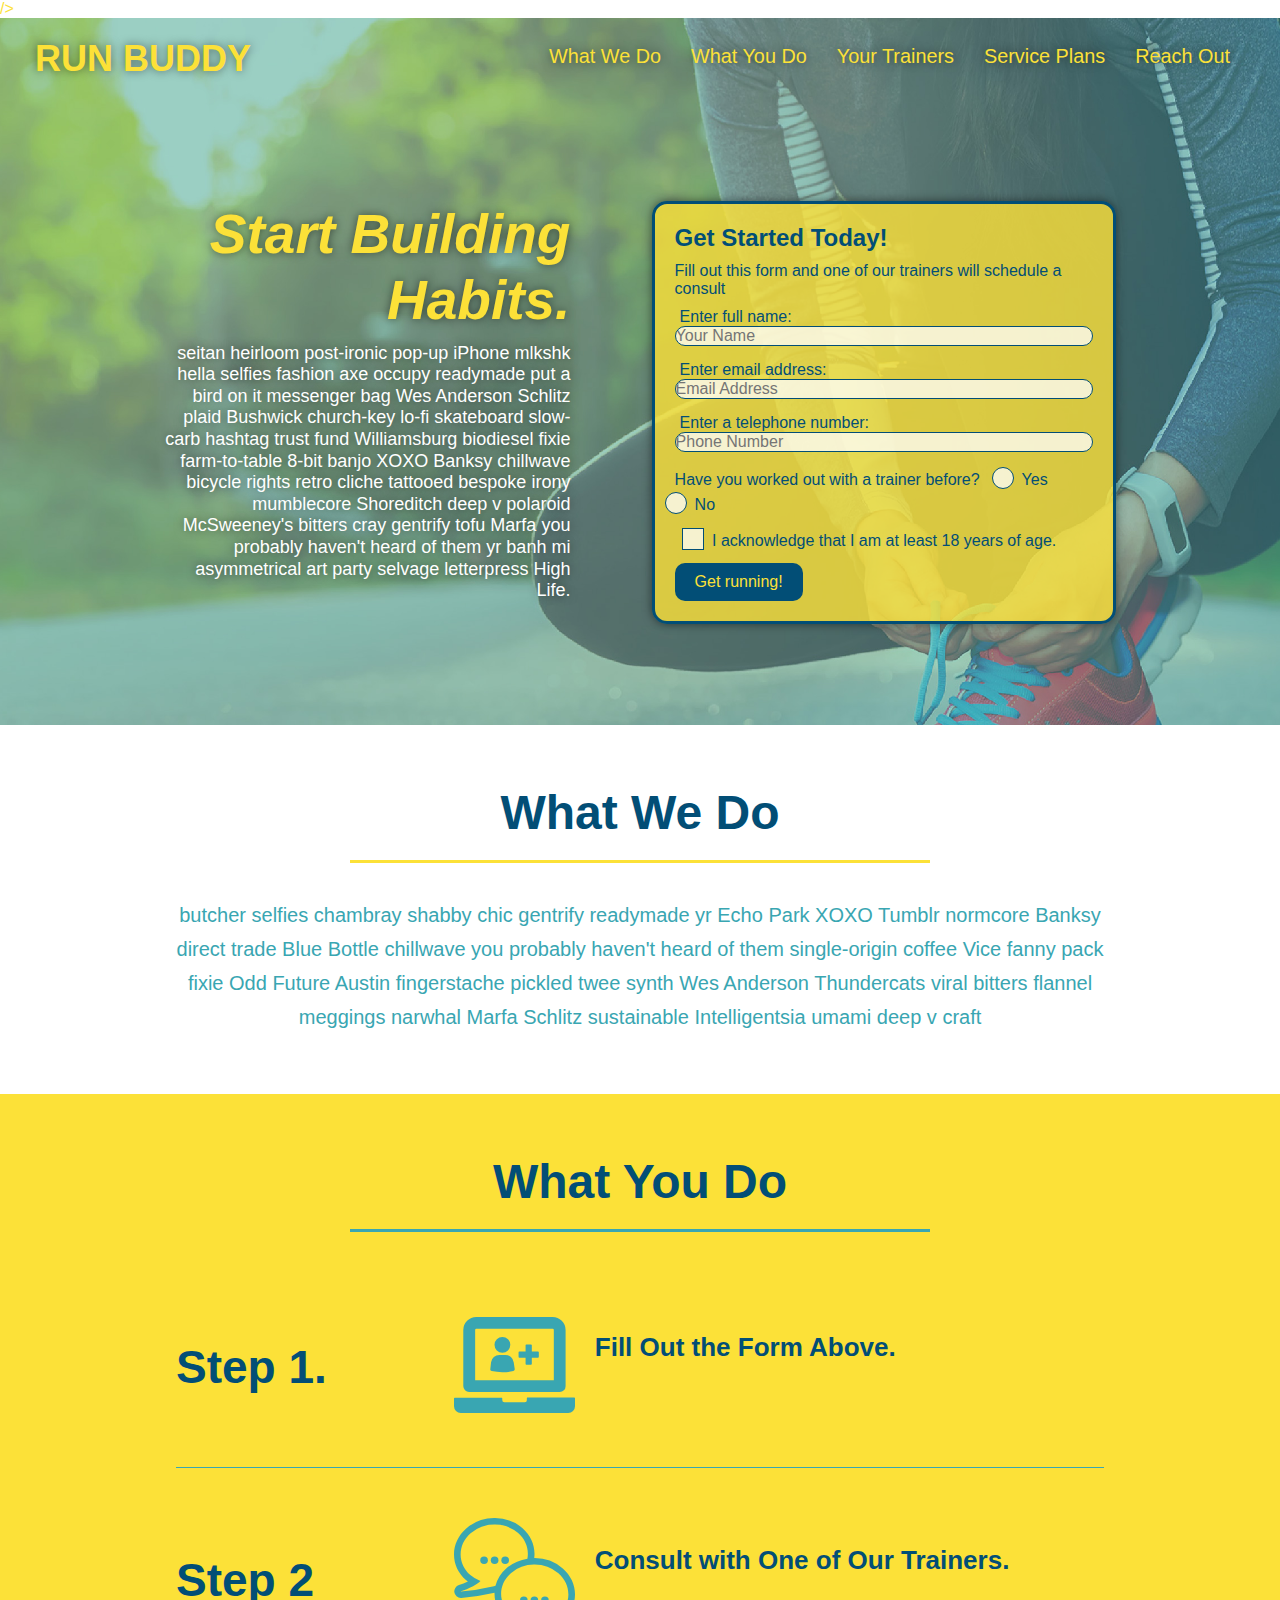
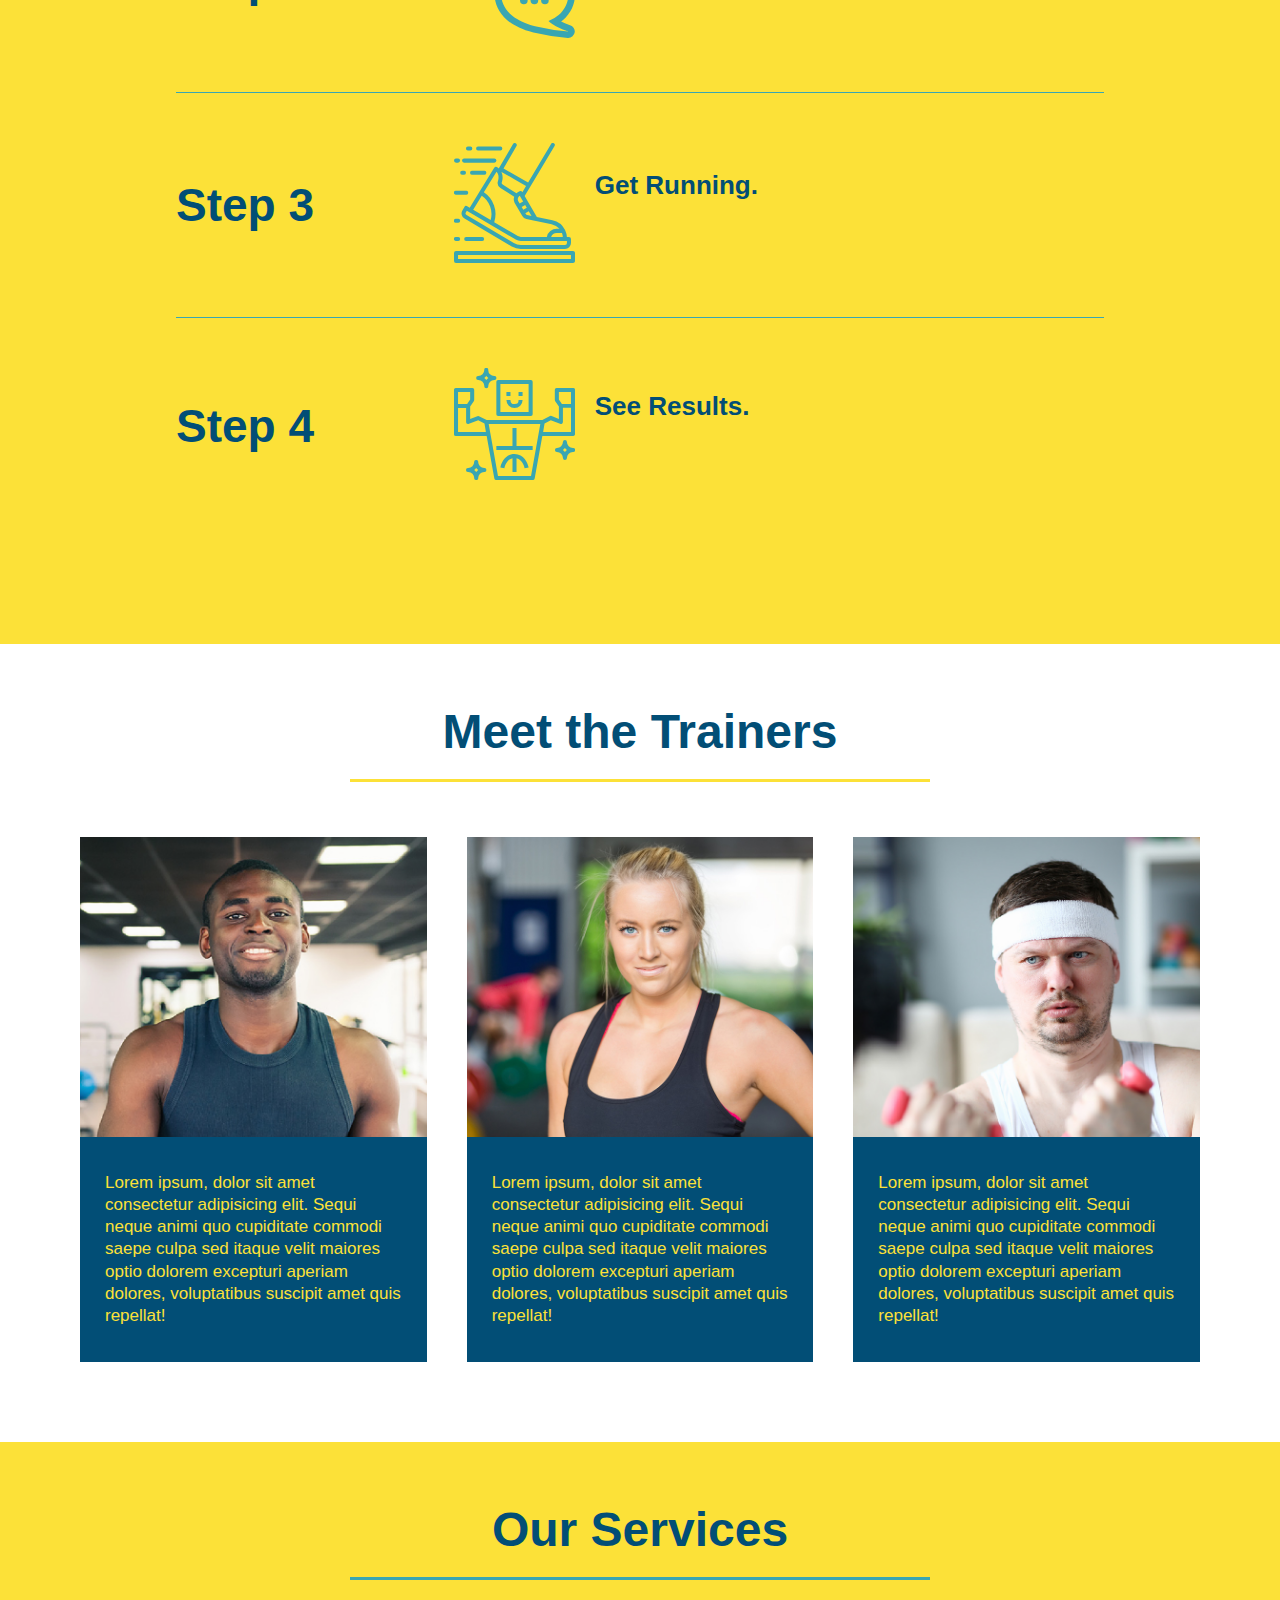
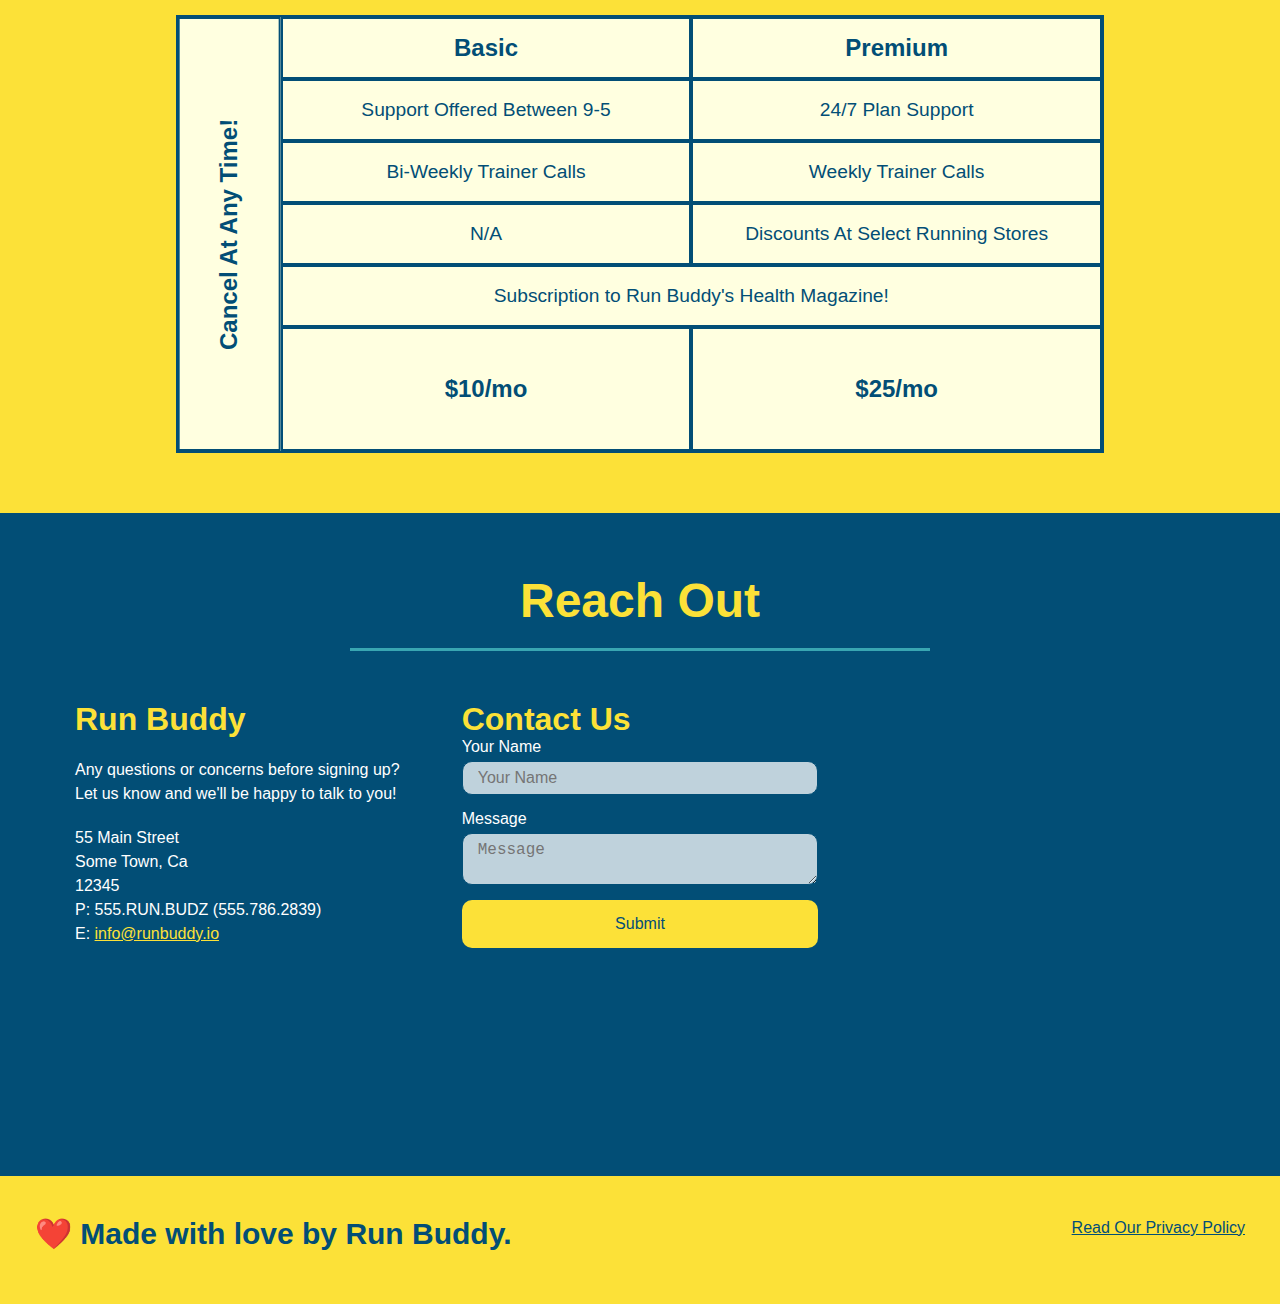
<file: index.html>
<!DOCTYPE html>
<html lang="en">
    <head>
        <meta charset="UTF-8" name="viewport" content="width=device-width, initial-scale=1.0" />/>
        <title>Run Buddy</title>

        <link rel="stylesheet" href="./assets/css/style.css" />
    </head>
    <body>
        <!-- navigation-->
        <header>
            <h1>
                <a href="/">RUN BUDDY</a>
            </h1>
            <nav>
                <!--Unordered list element-->
                <ul>
                    <!--List item element-->
                    <li>
                        <!--Anchor element-->
                        <a href="#what-we-do">What We Do</a>
                    </li>
                    <li>
                        <a href="#what-you-do">What You Do</a>
                    </li>
                    <li>
                        <a href="#your-trainers">Your Trainers</a>
                    </li>
                    <li>
                        <a href="#service-plans">Service Plans</a>
                    </li>
                    <li>
                        <a href="#reach-out">Reach Out</a>
                    </li>
                </ul>
            </nav>
        </header>
        
        <!--hero/jumbotron-->
        <section class="hero">

            <div class="hero-cta">
                <h2>Start Building Habits.</h2>
                <p>
                    seitan heirloom post-ironic pop-up iPhone mlkshk hella selfies fashion axe occupy readymade put a bird on it
    messenger bag Wes Anderson Schlitz plaid Bushwick church-key lo-fi skateboard slow-carb hashtag trust fund
    Williamsburg biodiesel fixie farm-to-table 8-bit banjo XOXO Banksy chillwave bicycle rights retro cliche
    tattooed bespoke irony mumblecore Shoreditch deep v polaroid McSweeney's bitters cray gentrify tofu Marfa you
    probably haven't heard of them yr banh mi asymmetrical art party selvage letterpress High Life.
                </p>
            </div>

            <div class="hero-form">
                <h3>Get Started Today!</h3>
                <p>Fill out this form and one of our trainers will schedule a consult</p>
                <!--add for element-->
                <form>
                    <label for="name">Enter full name:</label>
                    <input class="form-input" type="text" placeholder="Your Name" name="name" id="name" />
                    <label for="email">Enter email address:</label>
                    <input class="form-input" type="email" placeholder="Email Address" name="email" id="email" />
                    <label for="phone">Enter a telephone number:</label>
                    <input class="form-input" type="tel" placeholder="Phone Number" name="phone" id="phone" />
                    <p>
                        Have you worked out with a trainer before?
                        <span class="radio-wrapper">
                            <input type="radio" name="trainer-confirm" id="trainer-yes" />
                            <label for="trainer-yes">Yes</label>
                        </span>
                        <span class="radio-wrapper">
                            <input type="radio" name="trainer-confirm" id="trainer-no" />
                            <label for="trainer-no">No</label>
                        </span>
                    </p>
                    <p>
                        <span class="checkbox-wrapper">
                            <input type="checkbox" name="18-years-old-checkbox" id="checkbox"> 
                            <label for="checkbox">I acknowledge that I am at least 18 years of age.</label>
                        </span>
                    </p>
                    <button type="submit">
                        Get running!
                    </button>
                </form>
            </div>
        </section>
        <!--hero/jumbotron-->
        
        <!--"what we do" section-->
        <section id="what-we-do" class="intro">
            <div class="flex-row">
                <h2 class="section-title primary-border">What We Do</h2>
            </div>

            <div class="flex-row">
                <p>
                    butcher selfies chambray shabby chic gentrify readymade yr Echo Park XOXO Tumblr normcore Banksy direct trade Blue Bottle chillwave you probably haven't heard of them single-origin coffee Vice fanny pack fixie Odd Future Austin fingerstache pickled twee synth Wes Anderson Thundercats viral bitters flannel meggings narwhal Marfa Schlitz sustainable Intelligentsia umami deep v craft
                </p>
            </div> 
        </section>

        <!--"what you do" section-->
        <section id="what-you-do" class="steps">
            <div class="flex-row">
                <h2 class="section-title secondary-border">What You Do</h2>
            </div>

            <div class="step">
                <h3>Step 1.</h3>
                <div class="step-info">
                    <div class="step-img">
                        <img src="./assets/images/step-1.svg" alt="" />
                    </div>

                    <div class="step-text">
                        <h4>Fill Out the Form Above.</h4>
                        <p>You're already here, so why not?</p>
                    </div>
                </div>
            </div>

            <div class="step">
                <h3>Step 2</h3>
                <div class="step-info">
                    <div class="step-img">
                        <img src="./assets/images/step-2.svg" alt="" />
                    </div>

                    <div class="step-text">
                        <h4>Consult with One of Our Trainers.</h4>
                        <p>Are you here to build muscle, lose weight, or just feel good?</p>
                    </div>
                </div>
            </div>

            <div class="step">
                <h3>Step 3</h3>
                <div class="step-info">
                    <div class="step-img">
                        <img src="./assets/images/step-3.svg" alt="" />
                    </div>

                    <div class="step-text">
                        <h4>Get Running.</h4>
                        <p>Hit the ground running (literally) once your trainer lays out your plan.</p>
                    </div>
                </div>
            </div>

            <div class="step">
                <h3>Step 4</h3>
                <div class="step-info">
                    <div class="step-img">
                        <img src="./assets/images/step-4.svg" alt="" />
                    </div>

                    <div class="step-text">
                        <h4>See Results.</h4>
                        <p>Bi-weekly checkins with your trainer will keep you focused</p>
                    </div>
                </div>
            </div>
        </section>

        <!--"meet the trainers" section-->
        <section id="your-trainers">
            <div class="flex-row">
                <h2 class="section-title primary-border">Meet the Trainers</h2>
            </div>

            <div class="trainers">
                <!--first trainer Arron-->
                <article class="trainer">
                    <div class="trainer-img trainer-1">
                        <div>
                            <h3>Aaron Stephens</h3>
                            <h4>Speed / Strength</h4>
                        </div>
                    </div>                    
                    <div class="trainer-bio">
                        <h3>Aaron Stephens</h3>
                            <h4>Speed / Strength</h4>
                        <p>
                            Lorem ipsum, dolor sit amet consectetur adipisicing elit. Sequi neque animi quo cupiditate commodi saepe culpa sed
      itaque velit maiores optio dolorem excepturi aperiam dolores, voluptatibus suscipit amet quis repellat!
                        </p>
                    </div>
                </article>

                <!--second trainer Joanna-->
                <article class="trainer">
                    <div class="trainer-img trainer-2">
                        <div>
                            <h3>Joanna Gill</h3>
                            <h4>Endurance</h4>
                        </div>
                    </div>    
                    <div class="trainer-bio">
                        <h3>Joanna Gill</h3>
                            <h4>Endurance</h4>    
                        <p>
                            Lorem ipsum, dolor sit amet consectetur adipisicing elit. Sequi neque animi quo cupiditate commodi saepe culpa sed
      itaque velit maiores optio dolorem excepturi aperiam dolores, voluptatibus suscipit amet quis repellat! 
                        </p>
                    </div>
                </article>

                <!--third trainer Harry-->
                <article class="trainer">
                    <div class="trainer-img trainer-3">
                        <div>
                            <h3>Harry "the Headband" Smith</h3>
                            <h4>Strength</h4>
                        </div>
                    </div>                            
                    <div class="trainer-bio">
                        <h3>Harry "the Headband" Smith</h3>
                            <h4>Strength</h4>    
                        <p>
                            Lorem ipsum, dolor sit amet consectetur adipisicing elit. Sequi neque animi quo cupiditate commodi saepe culpa sed
      itaque velit maiores optio dolorem excepturi aperiam dolores, voluptatibus suscipit amet quis repellat!
                        </p>
                    </div>
                </article>
            </div>
        </section>

        <!--"reach out" section-->
        <section id="service-plans" class="services">
            <h2 class="section-title secondary-border">
                Our Services
            </h2>
            
            <div class="service-grid-wrapper">
                <div class="service-grid-container">
                    <!--Headers-->
                    <div class="service-grid-item grid-head basic">
                        Basic
                    </div>
                    <div class="service-grid-item grid-head premium">
                        Premium
                    </div>

                    <!--Body-->
                    <div class="service-grid-item grid basic">
                        Support Offered Between 9-5
                    </div>

                    <div class="service-grid-item premium">
                        24/7 Plan Support
                    </div>

                    <div class="service-grid-item basic">
                        Bi-Weekly Trainer Calls
                    </div>

                    <div class="service-grid-item premium">
                        Weekly Trainer Calls
                    </div>

                    <div class="service-grid-item basic">
                        N/A
                    </div>

                    <div class="service-grid-item premium">
                        Discounts At Select Running Stores
                    </div>

                    <div class="service-grid-item both">
                        Subscription to Run Buddy's Health Magazine!
                    </div>

                    <div class="service-grid-item grid-price basic">
                        $10/mo
                    </div>

                    <div class="service-grid-item grid-price premium">
                        $25/mo
                    </div>

                    <div class="service-grid-item cancel">
                        Cancel At Any Time!
                    </div>
                </div>
            </div>
        </section>

        <section id="reach-out" class="contact">
            <div class="flex-row">
                <h2 class="section-title secondary-border">Reach Out</h2>
            </div>

            <div class="contact-info">
                <div>
                    <h3>Run Buddy</h3>
                    <p>
                        Any questions or concerns before signing up?
                        <br />
                        Let us know and we'll be happy to talk to you!
                    </p>

                    <address>
                        55 Main Street <br />
                        Some Town, Ca <br/>
                        12345<br />
                        P: 555.RUN.BUDZ (555.786.2839)<br/>
                        E: <a href="mailto:info@runbuddy.io">info@runbuddy.io</a>
                    </address>
                </div>
            

                <div class="contact-form">
                    <h3>Contact Us</h3>
                    <form>
                        <label for="contact-name">Your Name</label>
                        <input type="text" id="contact-name"  placeholder="Your Name" />

                        <label for="contact-message">Message</label>
                        <textarea id="contact-message" placeholder="Message"></textarea>

                        <button type="submit">Submit</button>
                    </form>
                </div>

                
                <iframe 
                    src="https://www.google.com/maps/embed?pb=!1m18!1m12!1m3!1d3262.1844547437304!2d-90.01804824941813!3d35.15202028022445!2m3!1f0!2f0!3f0!3m2!1i1024!2i768!4f13.1!3m3!1m2!1s0x87d57e3c2b2545b7%3A0x32d2aae9181163f8!2s1350%20Concourse%20Ave%2C%20Memphis%2C%20TN%2038104!5e0!3m2!1sen!2sus!4v1601854182812!5m2!1sen!2sus"
                    frameborder="0" style="border:0" allowfullscreen>
                </iframe>
                
            </div>    
        </section>

        <!--footer-->
        <footer>
            <h2>❤️ Made with love by Run Buddy.</h2>
            
            <div>
                <a href="#">Read Our Privacy Policy</a><br />
                &copy; 2019 Run Buddy, Inc.
            </div>
        </footer>
    </body>
</html>
</file>
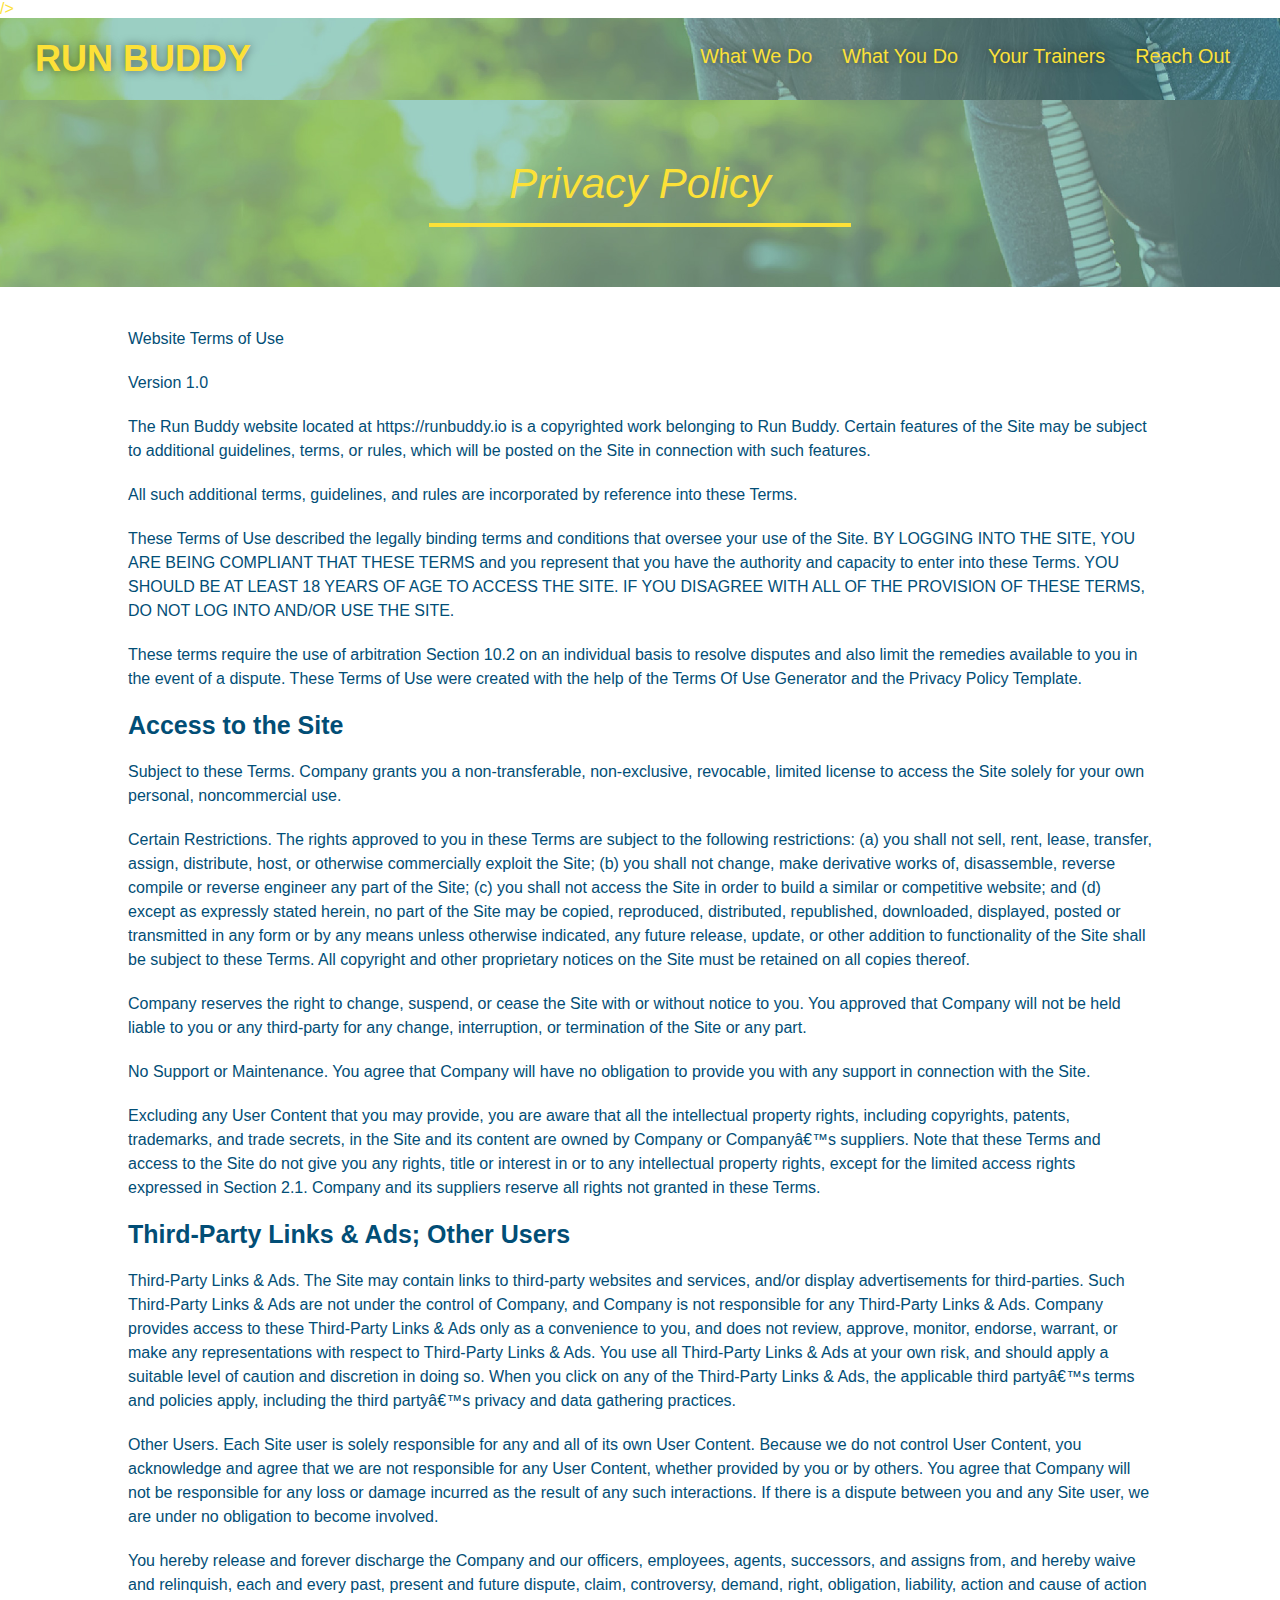
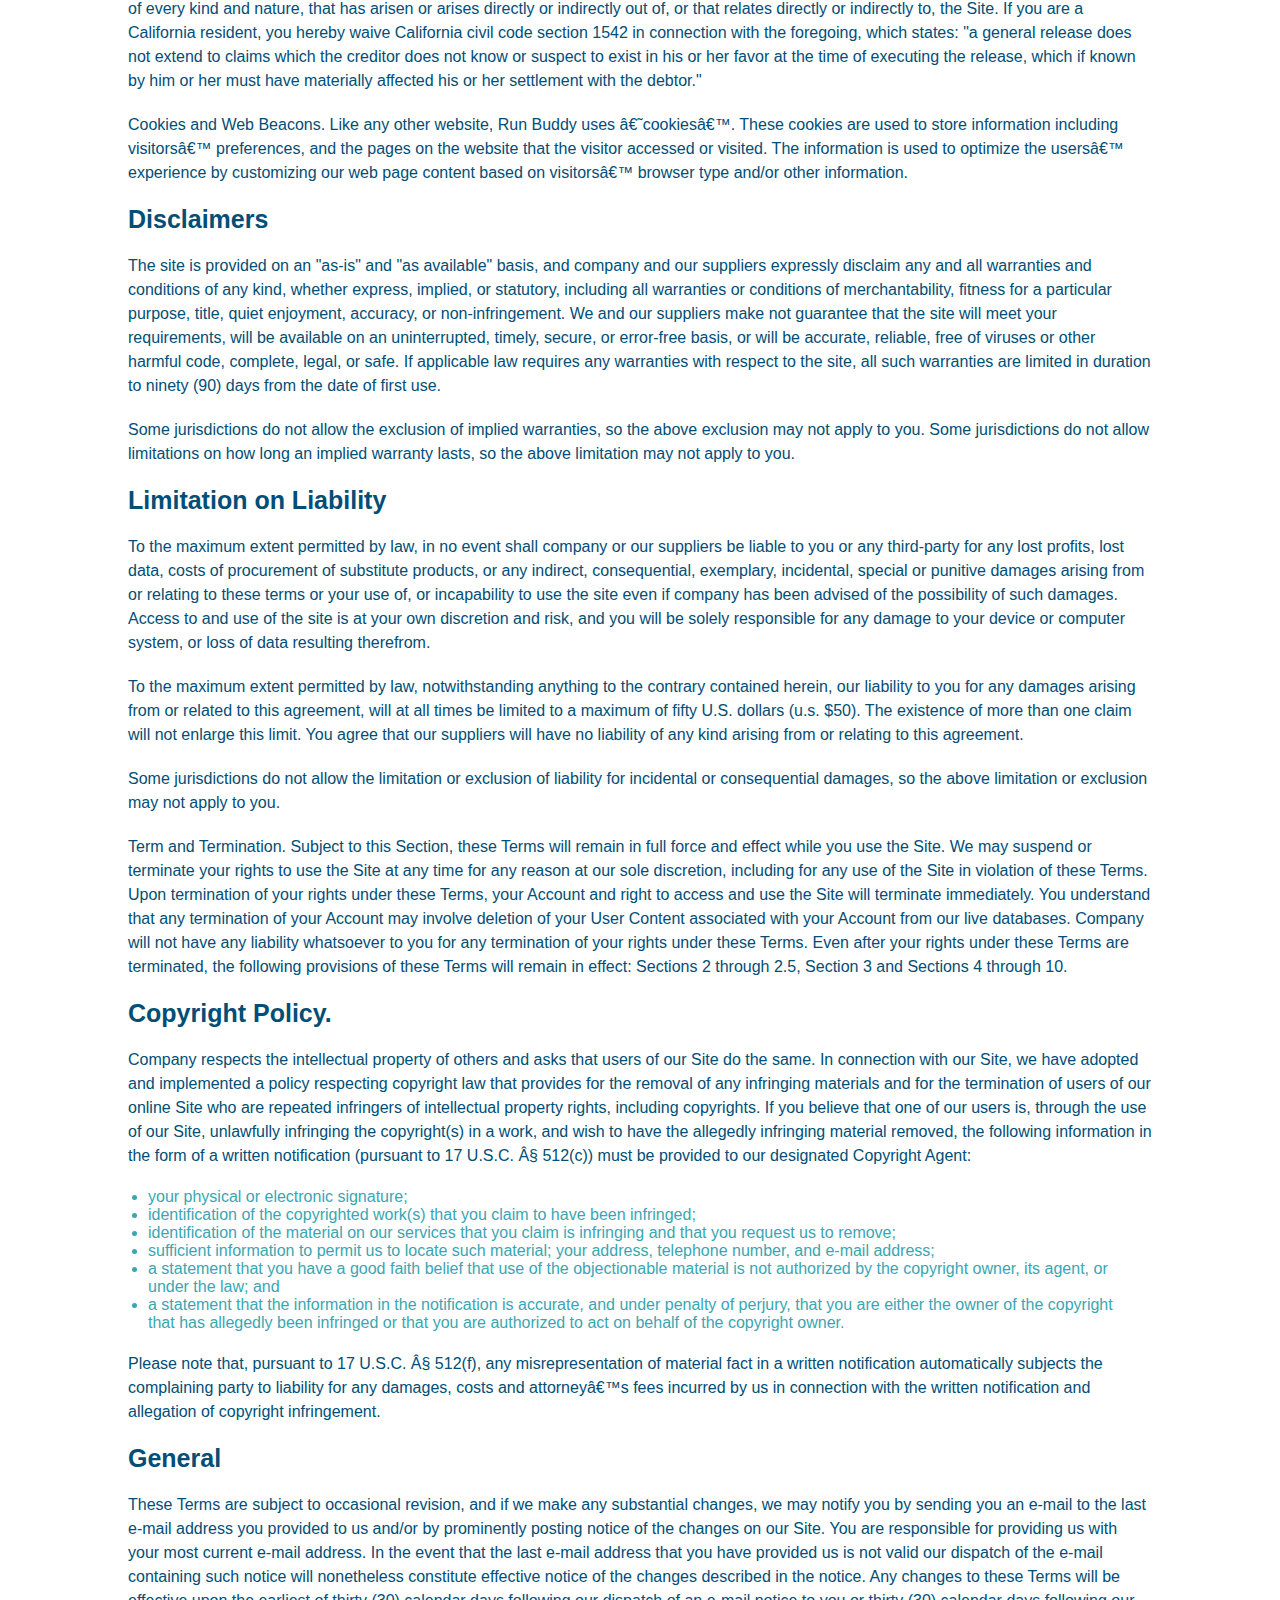
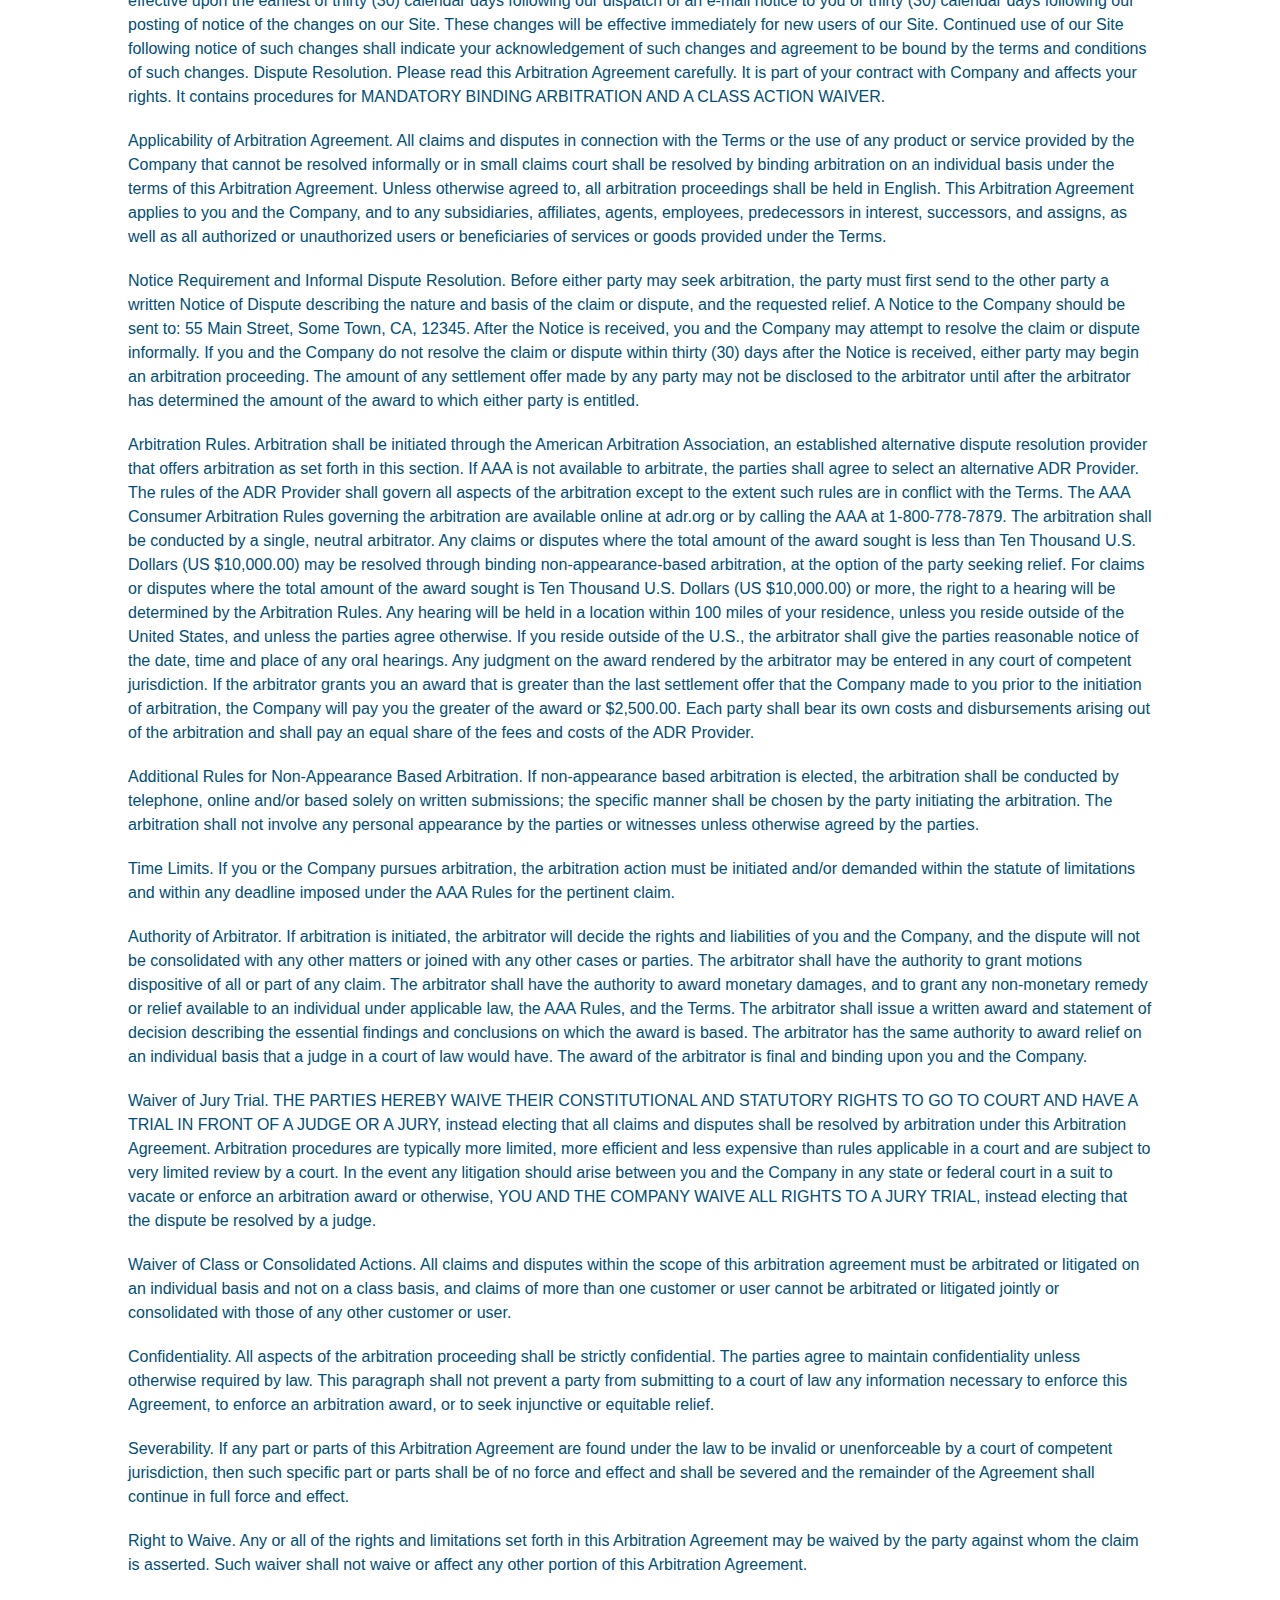
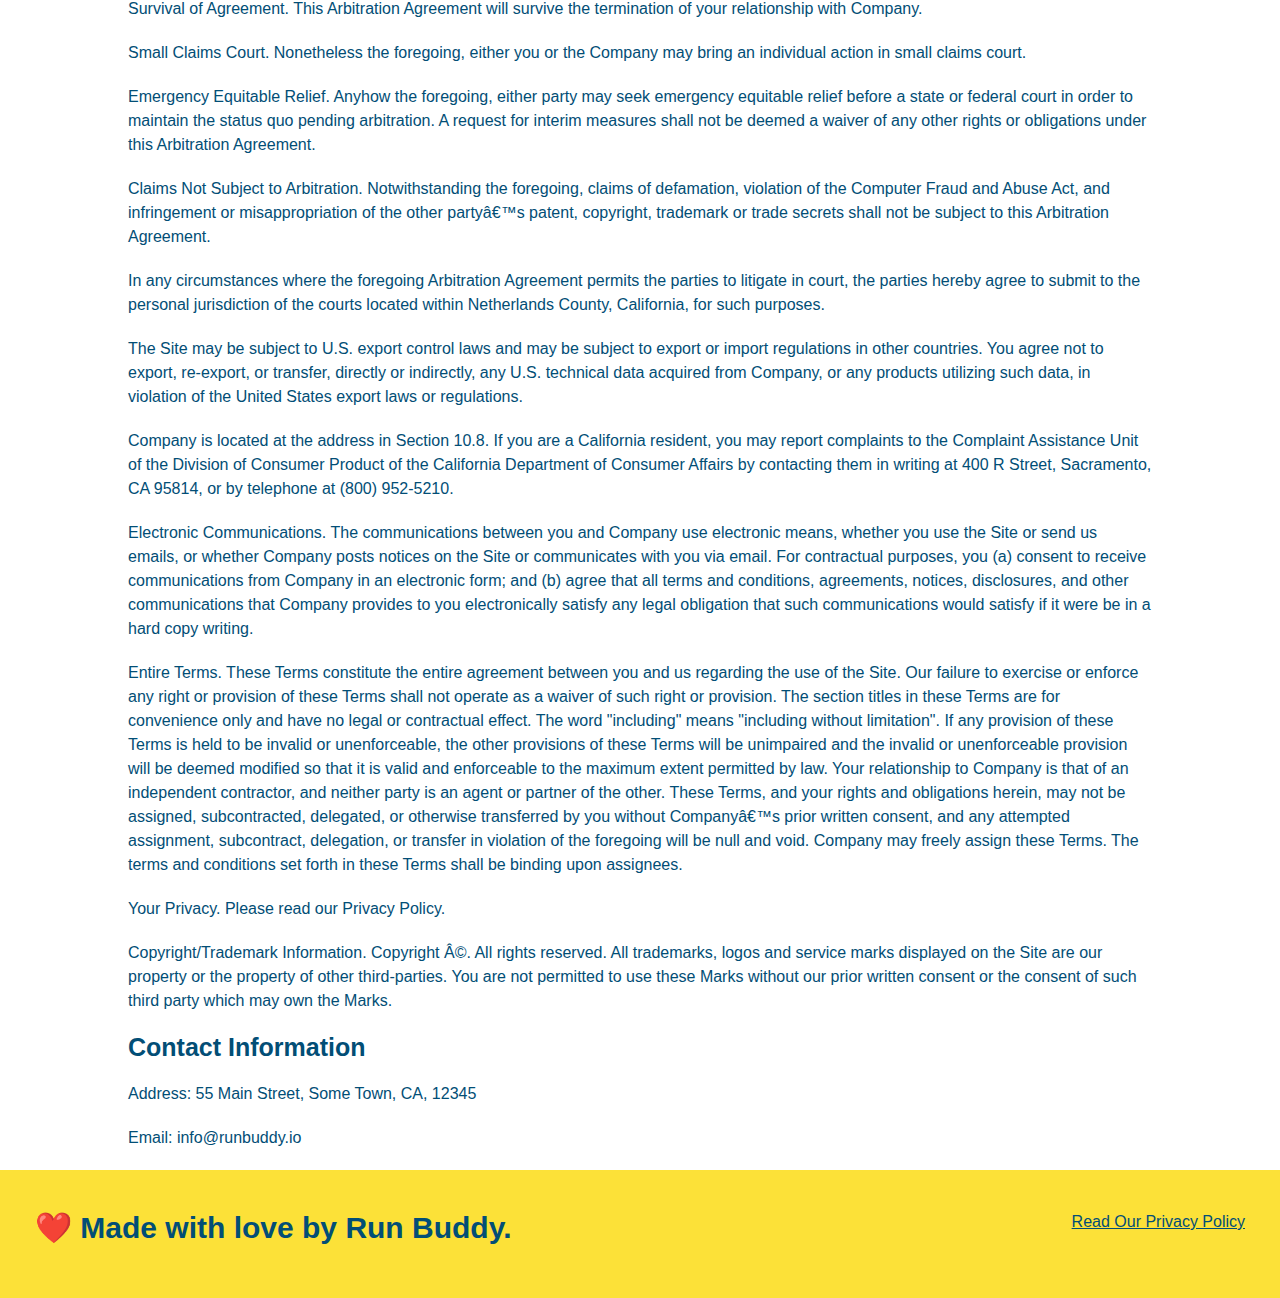
<file: privacy-policy.html>
<!DOCTYPE html>
<html lang="en">
  <head>
    <meta charset="UTF-8" name="viewport" content="width=device-width, initial-scale=1.0" />/>
    <title>Privacy Policy - Run Buddy</title>

    <link rel="stylesheet" href="./assets/css/style.css" />
    <link rel="stylesheet" href="./assets/css/secondary-style.css" />
  </head>
  <body>
              <!-- navigation-->
              <header>
                <h1>
                    <a href="/">RUN BUDDY</a>
                </h1>
                <nav>
                    <!--Unordered list element-->
                    <ul>
                        <!--List item element-->
                        <li>
                            <!--Anchor element-->
                            <a href="./index.html#what-we-do">What We Do</a>
                        </li>
                        <li>
                            <a href="./index.html#what-you-do">What You Do</a>
                        </li>
                        <li>
                            <a href="./index.html#your-trainers">Your Trainers</a>
                        </li>
                        <li>
                            <a href="./index.html#reach-out">Reach Out</a>
                        </li>
                    </ul>
                </nav>
            </header>

            <section class="hero hero-secondary">
                <h2 class="page-title">
                    Privacy Policy
                </h2>
            </section>

            <article class="secondary-content">
                <p>
                    Website Terms of Use
                  </p>
            
                  <p>
                    Version 1.0
                  </p>
            
                  <p>
                    The Run Buddy website located at https://runbuddy.io is a copyrighted work belonging to Run Buddy. Certain
                    features of the Site may be subject to additional guidelines, terms, or rules, which will be posted on the Site
                    in connection with such features.
                  </p>
            
                  <p>
                    All such additional terms, guidelines, and rules are incorporated by reference into these Terms.
                  </p>
            
                  <p>
                    These Terms of Use described the legally binding terms and conditions that oversee your use of the Site. BY
                    LOGGING INTO THE SITE, YOU ARE BEING COMPLIANT THAT THESE TERMS and you represent that you have the authority
                    and capacity to enter into these Terms. YOU SHOULD BE AT LEAST 18 YEARS OF AGE TO ACCESS THE SITE. IF YOU
                    DISAGREE WITH ALL OF THE PROVISION OF THESE TERMS, DO NOT LOG INTO AND/OR USE THE SITE.
                  </p>
            
                  <p>
                    These terms require the use of arbitration Section 10.2 on an individual basis to resolve disputes and also
                    limit the remedies available to you in the event of a dispute. These Terms of Use were created with the help of
                    the Terms Of Use Generator and the Privacy Policy Template.
                  </p>
            
                  <h3>
                    Access to the Site
                  </h3>
            
                  <p>
                    Subject to these Terms. Company grants you a non-transferable, non-exclusive, revocable, limited license to
                    access the Site solely for your own personal, noncommercial use.
                  </p>
            
                  <p>
                    Certain Restrictions. The rights approved to you in these Terms are subject to the following restrictions: (a)
                    you shall not sell, rent, lease, transfer, assign, distribute, host, or otherwise commercially exploit the Site;
                    (b) you shall not change, make derivative works of, disassemble, reverse compile or reverse engineer any part of
                    the Site; (c) you shall not access the Site in order to build a similar or competitive website; and (d) except
                    as expressly stated herein, no part of the Site may be copied, reproduced, distributed, republished, downloaded,
                    displayed, posted or transmitted in any form or by any means unless otherwise indicated, any future release,
                    update, or other addition to functionality of the Site shall be subject to these Terms. All copyright and other
                    proprietary notices on the Site must be retained on all copies thereof.
                  </p>
            
                  <p>
                    Company reserves the right to change, suspend, or cease the Site with or without notice to you. You approved
                    that Company will not be held liable to you or any third-party for any change, interruption, or termination of
                    the Site or any part.
                  </p>
            
                  <p>
                    No Support or Maintenance. You agree that Company will have no obligation to provide you with any support in
                    connection with the Site.
                  </p>
            
                  <p>
                    Excluding any User Content that you may provide, you are aware that all the intellectual property rights,
                    including copyrights, patents, trademarks, and trade secrets, in the Site and its content are owned by Company
                    or Companyâ€™s suppliers. Note that these Terms and access to the Site do not give you any rights, title or
                    interest in or to any intellectual property rights, except for the limited access rights expressed in Section
                    2.1. Company and its suppliers reserve all rights not granted in these Terms.
                  </p>
            
                  <h3>
                    Third-Party Links & Ads; Other Users
                  </h3>
            
                  <p>
                    Third-Party Links & Ads. The Site may contain links to third-party websites and services, and/or display
                    advertisements for third-parties. Such Third-Party Links & Ads are not under the control of Company, and Company
                    is not responsible for any Third-Party Links & Ads. Company provides access to these Third-Party Links & Ads
                    only as a convenience to you, and does not review, approve, monitor, endorse, warrant, or make any
                    representations with respect to Third-Party Links & Ads. You use all Third-Party Links & Ads at your own risk,
                    and should apply a suitable level of caution and discretion in doing so. When you click on any of the
                    Third-Party Links & Ads, the applicable third partyâ€™s terms and policies apply, including the third partyâ€™s
                    privacy and data gathering practices.
                  </p>
            
                  <p>
                    Other Users. Each Site user is solely responsible for any and all of its own User Content. Because we do not
                    control User Content, you acknowledge and agree that we are not responsible for any User Content, whether
                    provided by you or by others. You agree that Company will not be responsible for any loss or damage incurred as
                    the result of any such interactions. If there is a dispute between you and any Site user, we are under no
                    obligation to become involved.
                  </p>
            
                  <p>
                    You hereby release and forever discharge the Company and our officers, employees, agents, successors, and
                    assigns from, and hereby waive and relinquish, each and every past, present and future dispute, claim,
                    controversy, demand, right, obligation, liability, action and cause of action of every kind and nature, that has
                    arisen or arises directly or indirectly out of, or that relates directly or indirectly to, the Site. If you are
                    a California resident, you hereby waive California civil code section 1542 in connection with the foregoing,
                    which states: "a general release does not extend to claims which the creditor does not know or suspect to exist
                    in his or her favor at the time of executing the release, which if known by him or her must have materially
                    affected his or her settlement with the debtor."
                  </p>
            
                  <p>
                    Cookies and Web Beacons. Like any other website, Run Buddy uses â€˜cookiesâ€™. These cookies are used to store
                    information including visitorsâ€™ preferences, and the pages on the website that the visitor accessed or visited.
                    The information is used to optimize the usersâ€™ experience by customizing our web page content based on visitorsâ€™
                    browser type and/or other information.
                  </p>
            
                  <h3>
                    Disclaimers
                  </h3>
            
                  <p>
                    The site is provided on an "as-is" and "as available" basis, and company and our suppliers expressly disclaim
                    any and all warranties and conditions of any kind, whether express, implied, or statutory, including all
                    warranties or conditions of merchantability, fitness for a particular purpose, title, quiet enjoyment, accuracy,
                    or non-infringement. We and our suppliers make not guarantee that the site will meet your requirements, will be
                    available on an uninterrupted, timely, secure, or error-free basis, or will be accurate, reliable, free of
                    viruses or other harmful code, complete, legal, or safe. If applicable law requires any warranties with respect
                    to the site, all such warranties are limited in duration to ninety (90) days from the date of first use.
                  </p>
            
                  <p>
                    Some jurisdictions do not allow the exclusion of implied warranties, so the above exclusion may not apply to
                    you. Some jurisdictions do not allow limitations on how long an implied warranty lasts, so the above limitation
                    may not apply to you.
                  </p>
            
                  <h3>
                    Limitation on Liability
                  </h3>
            
                  <p>
                    To the maximum extent permitted by law, in no event shall company or our suppliers be liable to you or any
                    third-party for any lost profits, lost data, costs of procurement of substitute products, or any indirect,
                    consequential, exemplary, incidental, special or punitive damages arising from or relating to these terms or
                    your use of, or incapability to use the site even if company has been advised of the possibility of such
                    damages. Access to and use of the site is at your own discretion and risk, and you will be solely responsible
                    for any damage to your device or computer system, or loss of data resulting therefrom.
                  </p>
            
                  <p>
                    To the maximum extent permitted by law, notwithstanding anything to the contrary contained herein, our liability
                    to you for any damages arising from or related to this agreement, will at all times be limited to a maximum of
                    fifty U.S. dollars (u.s. $50). The existence of more than one claim will not enlarge this limit. You agree that
                    our suppliers will have no liability of any kind arising from or relating to this agreement.
                  </p>
            
                  <p>
                    Some jurisdictions do not allow the limitation or exclusion of liability for incidental or consequential
                    damages, so the above limitation or exclusion may not apply to you.
                  </p>
            
                  <p>
                    Term and Termination. Subject to this Section, these Terms will remain in full force and effect while you use
                    the Site. We may suspend or terminate your rights to use the Site at any time for any reason at our sole
                    discretion, including for any use of the Site in violation of these Terms. Upon termination of your rights under
                    these Terms, your Account and right to access and use the Site will terminate immediately. You understand that
                    any termination of your Account may involve deletion of your User Content associated with your Account from our
                    live databases. Company will not have any liability whatsoever to you for any termination of your rights under
                    these Terms. Even after your rights under these Terms are terminated, the following provisions of these Terms
                    will remain in effect: Sections 2 through 2.5, Section 3 and Sections 4 through 10.
                  </p>
            
                  <h3>
                    Copyright Policy.
                  </h3>
            
                  <p>
                    Company respects the intellectual property of others and asks that users of our Site do the same. In connection
                    with our Site, we have adopted and implemented a policy respecting copyright law that provides for the removal
                    of any infringing materials and for the termination of users of our online Site who are repeated infringers of
                    intellectual property rights, including copyrights. If you believe that one of our users is, through the use of
                    our Site, unlawfully infringing the copyright(s) in a work, and wish to have the allegedly infringing material
                    removed, the following information in the form of a written notification (pursuant to 17 U.S.C. Â§ 512(c)) must
                    be provided to our designated Copyright Agent:
                  </p>
            
                  <ul>
                    <li>
                      your physical or electronic signature;
                    </li>
                    <li>
                      identification of the copyrighted work(s) that you claim to have been infringed;
                    </li>
                    <li>
                      identification of the material on our services that you claim is infringing and that you request us to remove;
                    </li>
                    <li>
                      sufficient information to permit us to locate such material; your address, telephone number, and e-mail
                      address;
                    </li>
                    <li>
                      a statement that you have a good faith belief that use of the objectionable material is not authorized by the
                      copyright owner, its agent, or under the law; and
                    </li>
                    <li>
                      a statement that the information in the notification is accurate, and under penalty of perjury, that you are
                      either the owner of the copyright that has allegedly been infringed or that you are authorized to act on
                      behalf of the copyright owner.
                    </li>
                  </ul>
            
                  <p>
                    Please note that, pursuant to 17 U.S.C. Â§ 512(f), any misrepresentation of material fact in a written
                    notification automatically subjects the complaining party to liability for any damages, costs and attorneyâ€™s
                    fees incurred by us in connection with the written notification and allegation of copyright infringement.
                  </p>
            
                  <h3>
                    General
                  </h3>
            
                  <p>
                    These Terms are subject to occasional revision, and if we make any substantial changes, we may notify you by
                    sending you an e-mail to the last e-mail address you provided to us and/or by prominently posting notice of the
                    changes on our Site. You are responsible for providing us with your most current e-mail address. In the event
                    that the last e-mail address that you have provided us is not valid our dispatch of the e-mail containing such
                    notice will nonetheless constitute effective notice of the changes described in the notice. Any changes to these
                    Terms will be effective upon the earliest of thirty (30) calendar days following our dispatch of an e-mail
                    notice to you or thirty (30) calendar days following our posting of notice of the changes on our Site. These
                    changes will be effective immediately for new users of our Site. Continued use of our Site following notice of
                    such changes shall indicate your acknowledgement of such changes and agreement to be bound by the terms and
                    conditions of such changes. Dispute Resolution. Please read this Arbitration Agreement carefully. It is part of
                    your contract with Company and affects your rights. It contains procedures for MANDATORY BINDING ARBITRATION AND
                    A CLASS ACTION WAIVER.
                  </p>
            
                  <p>
                    Applicability of Arbitration Agreement. All claims and disputes in connection with the Terms or the use of any
                    product or service provided by the Company that cannot be resolved informally or in small claims court shall be
                    resolved by binding arbitration on an individual basis under the terms of this Arbitration Agreement. Unless
                    otherwise agreed to, all arbitration proceedings shall be held in English. This Arbitration Agreement applies to
                    you and the Company, and to any subsidiaries, affiliates, agents, employees, predecessors in interest,
                    successors, and assigns, as well as all authorized or unauthorized users or beneficiaries of services or goods
                    provided under the Terms.
                  </p>
            
                  <p>
                    Notice Requirement and Informal Dispute Resolution. Before either party may seek arbitration, the party must
                    first send to the other party a written Notice of Dispute describing the nature and basis of the claim or
                    dispute, and the requested relief. A Notice to the Company should be sent to: 55 Main Street, Some Town, CA,
                    12345. After the Notice is received, you and the Company may attempt to resolve the claim or dispute informally.
                    If you and the Company do not resolve the claim or dispute within thirty (30) days after the Notice is received,
                    either party may begin an arbitration proceeding. The amount of any settlement offer made by any party may not
                    be disclosed to the arbitrator until after the arbitrator has determined the amount of the award to which either
                    party is entitled.
                  </p>
            
                  <p>
                    Arbitration Rules. Arbitration shall be initiated through the American Arbitration Association, an established
                    alternative dispute resolution provider that offers arbitration as set forth in this section. If AAA is not
                    available to arbitrate, the parties shall agree to select an alternative ADR Provider. The rules of the ADR
                    Provider shall govern all aspects of the arbitration except to the extent such rules are in conflict with the
                    Terms. The AAA Consumer Arbitration Rules governing the arbitration are available online at adr.org or by
                    calling the AAA at 1-800-778-7879. The arbitration shall be conducted by a single, neutral arbitrator. Any
                    claims or disputes where the total amount of the award sought is less than Ten Thousand U.S. Dollars (US
                    $10,000.00) may be resolved through binding non-appearance-based arbitration, at the option of the party seeking
                    relief. For claims or disputes where the total amount of the award sought is Ten Thousand U.S. Dollars (US
                    $10,000.00) or more, the right to a hearing will be determined by the Arbitration Rules. Any hearing will be
                    held in a location within 100 miles of your residence, unless you reside outside of the United States, and
                    unless the parties agree otherwise. If you reside outside of the U.S., the arbitrator shall give the parties
                    reasonable notice of the date, time and place of any oral hearings. Any judgment on the award rendered by the
                    arbitrator may be entered in any court of competent jurisdiction. If the arbitrator grants you an award that is
                    greater than the last settlement offer that the Company made to you prior to the initiation of arbitration, the
                    Company will pay you the greater of the award or $2,500.00. Each party shall bear its own costs and
                    disbursements arising out of the arbitration and shall pay an equal share of the fees and costs of the ADR
                    Provider.
                  </p>
            
                  <p>
                    Additional Rules for Non-Appearance Based Arbitration. If non-appearance based arbitration is elected, the
                    arbitration shall be conducted by telephone, online and/or based solely on written submissions; the specific
                    manner shall be chosen by the party initiating the arbitration. The arbitration shall not involve any personal
                    appearance by the parties or witnesses unless otherwise agreed by the parties.
                  </p>
            
                  <p>
                    Time Limits. If you or the Company pursues arbitration, the arbitration action must be initiated and/or demanded
                    within the statute of limitations and within any deadline imposed under the AAA Rules for the pertinent claim.
                  </p>
            
                  <p>
                    Authority of Arbitrator. If arbitration is initiated, the arbitrator will decide the rights and liabilities of
                    you and the Company, and the dispute will not be consolidated with any other matters or joined with any other
                    cases or parties. The arbitrator shall have the authority to grant motions dispositive of all or part of any
                    claim. The arbitrator shall have the authority to award monetary damages, and to grant any non-monetary remedy
                    or relief available to an individual under applicable law, the AAA Rules, and the Terms. The arbitrator shall
                    issue a written award and statement of decision describing the essential findings and conclusions on which the
                    award is based. The arbitrator has the same authority to award relief on an individual basis that a judge in a
                    court of law would have. The award of the arbitrator is final and binding upon you and the Company.
                  </p>
            
                  <p>
                    Waiver of Jury Trial. THE PARTIES HEREBY WAIVE THEIR CONSTITUTIONAL AND STATUTORY RIGHTS TO GO TO COURT AND HAVE
                    A TRIAL IN FRONT OF A JUDGE OR A JURY, instead electing that all claims and disputes shall be resolved by
                    arbitration under this Arbitration Agreement. Arbitration procedures are typically more limited, more efficient
                    and less expensive than rules applicable in a court and are subject to very limited review by a court. In the
                    event any litigation should arise between you and the Company in any state or federal court in a suit to vacate
                    or enforce an arbitration award or otherwise, YOU AND THE COMPANY WAIVE ALL RIGHTS TO A JURY TRIAL, instead
                    electing that the dispute be resolved by a judge.
                  </p>
            
                  <p>
                    Waiver of Class or Consolidated Actions. All claims and disputes within the scope of this arbitration agreement
                    must be arbitrated or litigated on an individual basis and not on a class basis, and claims of more than one
                    customer or user cannot be arbitrated or litigated jointly or consolidated with those of any other customer or
                    user.
                  </p>
            
                  <p>
                    Confidentiality. All aspects of the arbitration proceeding shall be strictly confidential. The parties agree to
                    maintain confidentiality unless otherwise required by law. This paragraph shall not prevent a party from
                    submitting to a court of law any information necessary to enforce this Agreement, to enforce an arbitration
                    award, or to seek injunctive or equitable relief.
                  </p>
            
                  <p>
                    Severability. If any part or parts of this Arbitration Agreement are found under the law to be invalid or
                    unenforceable by a court of competent jurisdiction, then such specific part or parts shall be of no force and
                    effect and shall be severed and the remainder of the Agreement shall continue in full force and effect.
                  </p>
            
                  <p>
                    Right to Waive. Any or all of the rights and limitations set forth in this Arbitration Agreement may be waived
                    by the party against whom the claim is asserted. Such waiver shall not waive or affect any other portion of this
                    Arbitration Agreement.
                  </p>
            
                  <p>
                    Survival of Agreement. This Arbitration Agreement will survive the termination of your relationship with
                    Company.
                  </p>
            
                  <p>
                    Small Claims Court. Nonetheless the foregoing, either you or the Company may bring an individual action in small
                    claims court.
                  </p>
            
                  <p>
                    Emergency Equitable Relief. Anyhow the foregoing, either party may seek emergency equitable relief before a
                    state or federal court in order to maintain the status quo pending arbitration. A request for interim measures
                    shall not be deemed a waiver of any other rights or obligations under this Arbitration Agreement.
                  </p>
            
                  <p>
                    Claims Not Subject to Arbitration. Notwithstanding the foregoing, claims of defamation, violation of the
                    Computer Fraud and Abuse Act, and infringement or misappropriation of the other partyâ€™s patent, copyright,
                    trademark or trade secrets shall not be subject to this Arbitration Agreement.
                  </p>
            
                  <p>
                    In any circumstances where the foregoing Arbitration Agreement permits the parties to litigate in court, the
                    parties hereby agree to submit to the personal jurisdiction of the courts located within Netherlands County,
                    California, for such purposes.
                  </p>
            
                  <p>
                    The Site may be subject to U.S. export control laws and may be subject to export or import regulations in other
                    countries. You agree not to export, re-export, or transfer, directly or indirectly, any U.S. technical data
                    acquired from Company, or any products utilizing such data, in violation of the United States export laws or
                    regulations.
                  </p>
            
                  <p>
                    Company is located at the address in Section 10.8. If you are a California resident, you may report complaints
                    to the Complaint Assistance Unit of the Division of Consumer Product of the California Department of Consumer
                    Affairs by contacting them in writing at 400 R Street, Sacramento, CA 95814, or by telephone at (800) 952-5210.
                  </p>
            
                  <p>
                    Electronic Communications. The communications between you and Company use electronic means, whether you use the
                    Site or send us emails, or whether Company posts notices on the Site or communicates with you via email. For
                    contractual purposes, you (a) consent to receive communications from Company in an electronic form; and (b)
                    agree that all terms and conditions, agreements, notices, disclosures, and other communications that Company
                    provides to you electronically satisfy any legal obligation that such communications would satisfy if it were be
                    in a hard copy writing.
                  </p>
            
                  <p>
                    Entire Terms. These Terms constitute the entire agreement between you and us regarding the use of the Site. Our
                    failure to exercise or enforce any right or provision of these Terms shall not operate as a waiver of such right
                    or provision. The section titles in these Terms are for convenience only and have no legal or contractual
                    effect. The word "including" means "including without limitation". If any provision of these Terms is held to be
                    invalid or unenforceable, the other provisions of these Terms will be unimpaired and the invalid or
                    unenforceable provision will be deemed modified so that it is valid and enforceable to the maximum extent
                    permitted by law. Your relationship to Company is that of an independent contractor, and neither party is an
                    agent or partner of the other. These Terms, and your rights and obligations herein, may not be assigned,
                    subcontracted, delegated, or otherwise transferred by you without Companyâ€™s prior written consent, and any
                    attempted assignment, subcontract, delegation, or transfer in violation of the foregoing will be null and void.
                    Company may freely assign these Terms. The terms and conditions set forth in these Terms shall be binding upon
                    assignees.
                  </p>
            
                  <p>
                    Your Privacy. Please read our Privacy Policy.
                  </p>
            
                  <p>
                    Copyright/Trademark Information. Copyright Â©. All rights reserved. All trademarks, logos and service marks
                    displayed on the Site are our property or the property of other third-parties. You are not permitted to use
                    these Marks without our prior written consent or the consent of such third party which may own the Marks.
                  </p>
            
                  <h3>
                    Contact Information
                  </h3>
            
                  <p>
                    Address: 55 Main Street, Some Town, CA, 12345
                  </p>
            
                  <p>
                    Email: info@runbuddy.io
                  </p>
            
            </article>
            <footer>
                <h2>❤️ Made with love by Run Buddy.</h2>
                
                <div>
                    <a href="#">Read Our Privacy Policy</a><br />
                    &copy; 2019 Run Buddy, Inc.
                </div>
            </footer>

  </body>
</html>
</file>
<file: assets/css/style.css>
/* scrub default html border */
* {
    margin: 0;
    padding: 0;
    box-sizing: border-box;
}

/*pseudo class*/
:root {
    --primary-color: #fce138;
    --secondary-color: #024e76;
    --tertiary-color: #39a6b2
}

/* page font and bg color*/
body {
    font-family: Helvetica, Arial, sans-serif;
    color: var(--primary-color);
}

/* header style */
header {
    padding: 20px 35px;
    background-color: var(--tertiary-color);
    display: flex;
    justify-content: space-between;
    flex-wrap: wrap;
    position: -webkit-sticky;
    position: sticky;
    top: 0;
    background-image: url("../images/hero-bg.jpg");
    background-size: cover;
    background-position: center;
    background-attachment: fixed;
    background-position: 80%;
    z-index: 9999;
}

/* Run Buddy style */
header h1 {
    font-weight: bold;
    font-size: 36px;
    color: var(--primary-color);
    text-shadow: 0 0 10px rgba(0, 0, 0, .5);
    margin: 0;
}

/* header nav */
header a {
    text-decoration: none;
    color: var(--primary-color);
}

header nav {
    margin: 7px 0;
}
header nav ul {
    display: flex;
    flex-wrap: wrap;
    justify-content: space-between;
    align-items: center;
    list-style: none;
}
header nav ul li a {
    padding: 10px 15px;
    font-weight: lighter;
    font-size: 1.55vw;
    text-shadow: 0 0 10px rgba(0, 0, 0, .5);
}

header nav ul li a:hover {
    background: var(--primary-color);
    color: var(--secondary-color);
    border-radius: 15px;
    text-shadow: none;
}

/* footer */
footer {
    display: flex;
    justify-content: space-between;
    flex-wrap: wrap;
    background: var(--primary-color);
    width: 100%;
    padding: 40px 35px;
}

footer h2 {
    color: var(--secondary-color);
    font-size: 30px;
    margin: 0;
}

footer div {
    line-height: 1.5;
    text-align: right;
}

footer a {
    color: var(--secondary-color);
}

section {
    padding: 60px;
}

section {
    padding: 60px;

}
/*footer complete*/

/*hero style art*/
.hero {
    background-image: url("../images/hero-bg.jpg");
    background-size: cover;
    background-position: center;
    display: flex;
    justify-content: center;
    flex-wrap: wrap;
    align-items: flex-start;
    background-attachment: fixed;
    background-position: 80%;
}

.hero-secondary {
    background-color: black;
    color: red;
}
/*hero style end*/

/*hero CTA*/

.hero-cta {
    width: 35%;
    text-align: right;
    margin: 3.5%;
    color: #fff;
    font-size: 18px;
    text-shadow: 0 0 10px rgba(0, 0, 0, .5);
    line-height: 1.3;
    line-height: 1.2;
}

.hero-cta h2 {
    font-style: italic;
    font-size: 55px;
    color: var(--primary-color);
}

/*hero form*/
.hero-form {
    color: var(--secondary-color);
    background-color: rgb(252, 225, 56, 0.8);
    padding: 20px;
    border: solid 3px var(--secondary-color);
    width: 40%;
    margin: 3.5%;
    box-shadow: 0 0 10px rgba(0, 0, 0, 0.5);
    border-radius: 15px;
}

.hero-form button:hover {
    background-color: var(--tertiary-color);
}

h3 {
    font-size: 24px;
    margin: 0px;
}

p {
    margin-top: 10px;
    margin-bottom: 10px;
}

.form-input {
    border: 1px solid var(--secondary-color);
    font-size: 16px;
    display: block;
    width: 100%;
    color: var(--secondary-color);
    margin-bottom: 15px;
    border-radius: 10px;
    background-color: rgba(255, 255, 255, .75);
}

.form-input:focus {
    background-color: rgba(255, 255, 255, 1);
    outline: none;
}

.hero-form label {
    margin: 0 5px;
}

.hero-form button {
    color: var(--primary-color);
    background-color: var(--secondary-color);
    padding: 10px 20px;
    border: none;
    font-size: 16px;
    border-radius: 10px;
}

.checkbox-wrapper input, .radio-wrapper input {
    opacity: 0;
}

.checkbox-wrapper label, .radio-wrapper label{
    position: relative;
    left: 10px;
    margin: 10px;
    line-height: 1.6;
}

.checkbox-wrapper label::before, .radio-wrapper label::before {
    content: "";
    height: 20px;
    width: 20px;
    background: rgba(255, 255, 255, 0.75);
    border: 1px solid var(--secondary-color);
    position: absolute;
    top: -4px;
    left: -30px;
}

.radio-wrapper label::before {
    border-radius: 50%;
}

.radio-wrapper label::after{
    content: "";
    width: 20px;
    height: 20px;
    border-radius: 50%;
    background: var(--secondary-color);
    position: absolute;
    left: -29px;
    top: -3p;
    background-image: radial-gradient(circle, var(--tertiary-color), #024e76);
}

.checkbox-wrapper label::after {
    content: "";
    height: 6px;
    width: 14px;
    border-left: 2px solid var(--secondary-color);
    border-bottom: 2px solid var(--secondary-color);
    position: absolute;
    left: -26px;
    top: 1px;
    transform: rotate(-58deg);
}

.checkbox-wrapper input + label::after, .radio-wrapper input + label::after {
    content: none;
}

.checkbox-wrapper input:checked + label::after, .radio-wrapper input:checked + label::after {
    content: "";
}


/*hero form complete*/




/*what we do*/
.intro p {
    line-height: 1.7;
    color: var(--tertiary-color);
    width: 80%;
    font-size: 20px;
    margin: 0 auto;
    text-align: center;
}
/*what we do complete*/

/*what you do*/

.step {
    margin: 50px auto;
    padding-bottom: 50px;
    width: 80%;
    display: flex;
    flex-wrap: wrap;
    align-items: center;
    justify-content: space-between;
}

.step:not(:last-child) {
    border-bottom: 1px solid var(--tertiary-color);
}

.steps {
    background: var(--primary-color);
}

.step h3 {
    color: var(--secondary-color);
    font-size: 46px;
    flex: 1 30%;
}

.step h4 {
    font-size: 26px;
    line-height: 1.5;
    color: var(--secondary-color);
}

.step-text {
    flex: 12;
}

.steps-text p {
    color: var(--tertiary-color);
    font-size: 18px;
}

.step-info {
    flex: 2 70%;
    display: flex;
    flex-wrap: wrap;
    align-items: center;
}

.step-img {
    flex: 1 12%;
    margin-right: 20px;
}

.step-img img {
    max-width: 100%;
}
/*what you do complete*/

/*trainers*/
.trainers {
    width: 100%;
    margin: 0 auto;
    display: flex;
    flex-wrap: wrap;
    justify-content: space-around;
}

.trainer {
    margin: 20px;
    background: var(--secondary-color);
    color: var(--primary-color);
    flex: 1;
}

.trainer-img {
    width: 100%;
    min-height: 300px;
    display: flex;
    padding: 15px;
    align-items: flex-end;
    position: relative;
    overflow: auto;
}

.trainer-img h3 {
    position: relative;
    z-index: 9000;
    font-size: 28px;
    margin-bottom: 5px;
    top: 200px;
    transition: 0.6s;
}

.trainer-img h4 {
    position: relative;
    z-index: 9000;
    font-size: 22px;
    top: 200px;
    transition: 0.6s;
    transition-delay: 0.1s;
}

.trainer-img::after {
    content: "";
    height: 100%;
    width: 100%;
    background: linear-gradient(rgba(252, 225, 56, 0.3), rgb(2, 78, 118));
    position: absolute;
    top: 0;
    left: 0;
    opacity: 0;
    transition: .5s;
}

.trainer:hover .trainer-img::after {
    opacity: 1;
    transition: 0.5s;
}

.trainer:hover .trainer-img h3, .trainer:hover .trainer-img h4 {
    top: 0;
}

.trainer-bio {
    padding: 25px;
    line-height: 1.3;
}

.trainer-bio h3 {
    font-size: 28px;
    display: none;
}

.trainer-bio h4 {
    font-weight: lighter;
    font-size: 22px;
    margin-bottom: 15px;
    display: none;
}

.trainer-bio p {
    font-size: 17px;
}

.trainer-1 {
    background-image: url("../images/trainer-1.jpg");
    background-size: cover;
}

.trainer-2 {
    background-image: url("../images/trainer-2.jpg");
    background-size: cover;
}

.trainer-3 {
    background-image: url("../images/trainer-3.jpg");
    background-size: cover;
}
/*Trainers complete*/

/*Service Styles Begin*/
.services {
    background: var(--primary-color);
}

.service-grid-wrapper {
    display: flex;
    width: 100%;
    justify-content: center;
}

.service-grid-container {
    background: lightyellow;
    width: 80%;
    display: grid;
    grid-template-columns: 1fr repeat(2, 4fr);
    grid-template-rows: repeat(5, 1fr) 2fr;
    border: 2px solid var(--secondary-color);
    color: var(--secondary-color);
    font-size: 1.2rem;
}

.service-grid-item {
    padding: 15px;
    border: 2px solid var(--secondary-color);
    display: flex;
    align-items: center;
    justify-content: center;
    text-align: center;
}

/*specific match*/
.service-grid-item.basic {
    grid-column: 2 / span 1;
}

.service-grid-item.both {
    grid-column: 2 / span 2;
}

.service-grid-item.cancel {
    writing-mode: vertical-lr;
    transform: rotate(180deg);
    grid-column: 1;
    grid-row: 1 / -1;
}

.grid-head, .grid-price, .service-grid-item.cancel {
    font-size: 1.5rem;
    font-weight: bold;
}

.box1 {

}

.box2 {

}

.box3 {

}

/*Reach Out*/
.contact {
    background-color: var(--secondary-color);
}
.contact h2 {
    color: var(--primary-color);
}

.contact-info iframe {
    height: 400px;
}

.contact-info {
    display: flex;
    justify-content: space-between;
    flex-wrap: wrap;
}

.contact-info > * {
    flex: 1;
    margin: 15px;
}

.contact-info div {
    color: white;
}

.contact-info h3 {
    color: var(--primary-color);
    font-size: 32px;
}

.contact-info address, .contact-info p   {
    color: white;
    font-style: normal;
    margin: 20px 0;
    font-size: 16px;
    line-height: 1.5;
}

.contact-info address a {
    color: var(--primary-color);
}

.contact-form input, .contact-form textarea {
    border: 1px solid, var(--secondary-color);
    display: block;
    padding: 7px 15px;
    font-size: 16px;
    color: var(--secondary-color);
    width: 100%;
    margin-bottom: 15px;
    margin-top: 5px;
    border-radius: 10px;
    background-color: rgba(255, 255, 255, .75);
}

.contact-form input:focus, .contact-form textarea:focus {
    background-color: rgba(255, 255, 255, 1);
}    

.contact-form button {
    width: 100%;
    border: none;
    background: var(--primary-color);;
    color: var(--secondary-color);
    text-align: center;
    padding: 15px 0;
    font-size: 16px;
    border-radius: 10px;
}

.contact-form button:hover {
    color: var(--primary-color);
    background: var(--tertiary-color);
}

/*Reach Out complete*/

/*utility classes*/
.section-title {
    font-size: 48px;
    color: var(--secondary-color);
    border-bottom: 3px solid;
    padding-bottom: 20px;
    text-align: center;
    margin: 0 auto 35px auto;
    width: 50%;
}

.primary-border {
    border-color: var(--primary-color);;
}

.secondary-border {
    border-color: var(--tertiary-color);
}

.text-left {
    text-align: left;
}

.text-right {
    text-align: right;
}

.flex-row {
    display: flex;
}
/*utilty classes end*/

/* MEDIA QUERY FOR SMALLER DESKTOP SCREENS AND SMALLER */
@media screen and (max-width: 980px) {
    header {
        padding: 0%;
        justify-content: center;
        position: relative;
    }

    header h1 {
        width: 100%;
        text-align: center;
    }

    header nav ul {
        margin-top: 20xp;
        width: 100%;
        justify-content: center;
    }

    header nav ul li a {
        font-size: 20px;
    }

    footer h2, footer div {
        text-align: center;
        width: 100%;
    }

    .hero-cta, .hero-form {
        width: 100%;
    }

    .hero-cta {
        text-align: center;
    }

    .section-title {
        width: 80%;
    }

    .trainer {
        flex: 0 70%;
    }

    .contact-info iframe {
        flex: 1 100%;
    }

}

/* MEDIA QUERY FOR TABLETS AND SMALLER */
@media screen and (max-width: 768px) {
    section {
        padding: 30px 15px;
    }

    .step h3 {
        flex: 1 100%;
        text-align: center;
    }

    .step-info {
        flex: 2 100%;
        text-align: center;
        justify-content: center;
    
    }

    .step-img {
        flex: 0 32%;
        margin-right: 0;
        margin-top: 15px;
        margin-bottom: 15px;
    }

    .step-text {
        flex: 100%;
    }

    .service-grid-container {
        grid-template-columns: 1fr 1fr;
    }
    
    .service-grid-item.basic {
        grid-column: 1;
    }

    .service-grid-item.both {
        grid-column: 1 / -1;
    }

    .service-grid-item.cancel {
        transform: none;
        writing-mode: unset;
        grid-column: 1 / -1;
        grid-row: -1;
    }

    .trainer-img::after, .trainer-img h3, .trainer-img h4 {
        display: none;
    }

    .trainer-bio h3, .trainer-bio h4 {
        display: block;
    }
}

/* MEDIA QUERY FOR MOBLILE PHONES AND SMALLER */
@media screen and (max-width: 575px) {

    .hero-form button {
        width: 100%;
    }

    .section-title {
        width: 95%;
    }

    .intro p {
        width: 100%;
    }

    .trainer {
        flex: 0 100%;
    }

    .contact-info {
        text-align: center;
    }

    .contact-info > * {
        flex: 0 100%;
    }
}
</file>
<file: assets/css/secondary-style.css>
.hero {
    height: auto;
    background-position: bottom;
    text-align: center;
    margin-bottom: 40px;
}
.page-title {
    color: #fce138;
    display: inline-block;
    border-bottom: 4px solid #fce138;
    padding: 0 80px 15px 80px;
    font-weight: normal;
    font-size: 42px;
    font-style: italic;
}
.secondary-content {
    width: 80%;
    margin: 0 auto;
    color: #024e76;
}
.secondary-content h3 {
    font-size: 25px;
    margin: 20px 0;
}
.secondary-content p {
    font-size: 16px;
    line-height: 1.5;
    margin: 20px 0;
}
.secondary-content ul {
    margin: 15px 20px;
}
.secondary-content li {
    color: #39a6b2;
}
</file>
